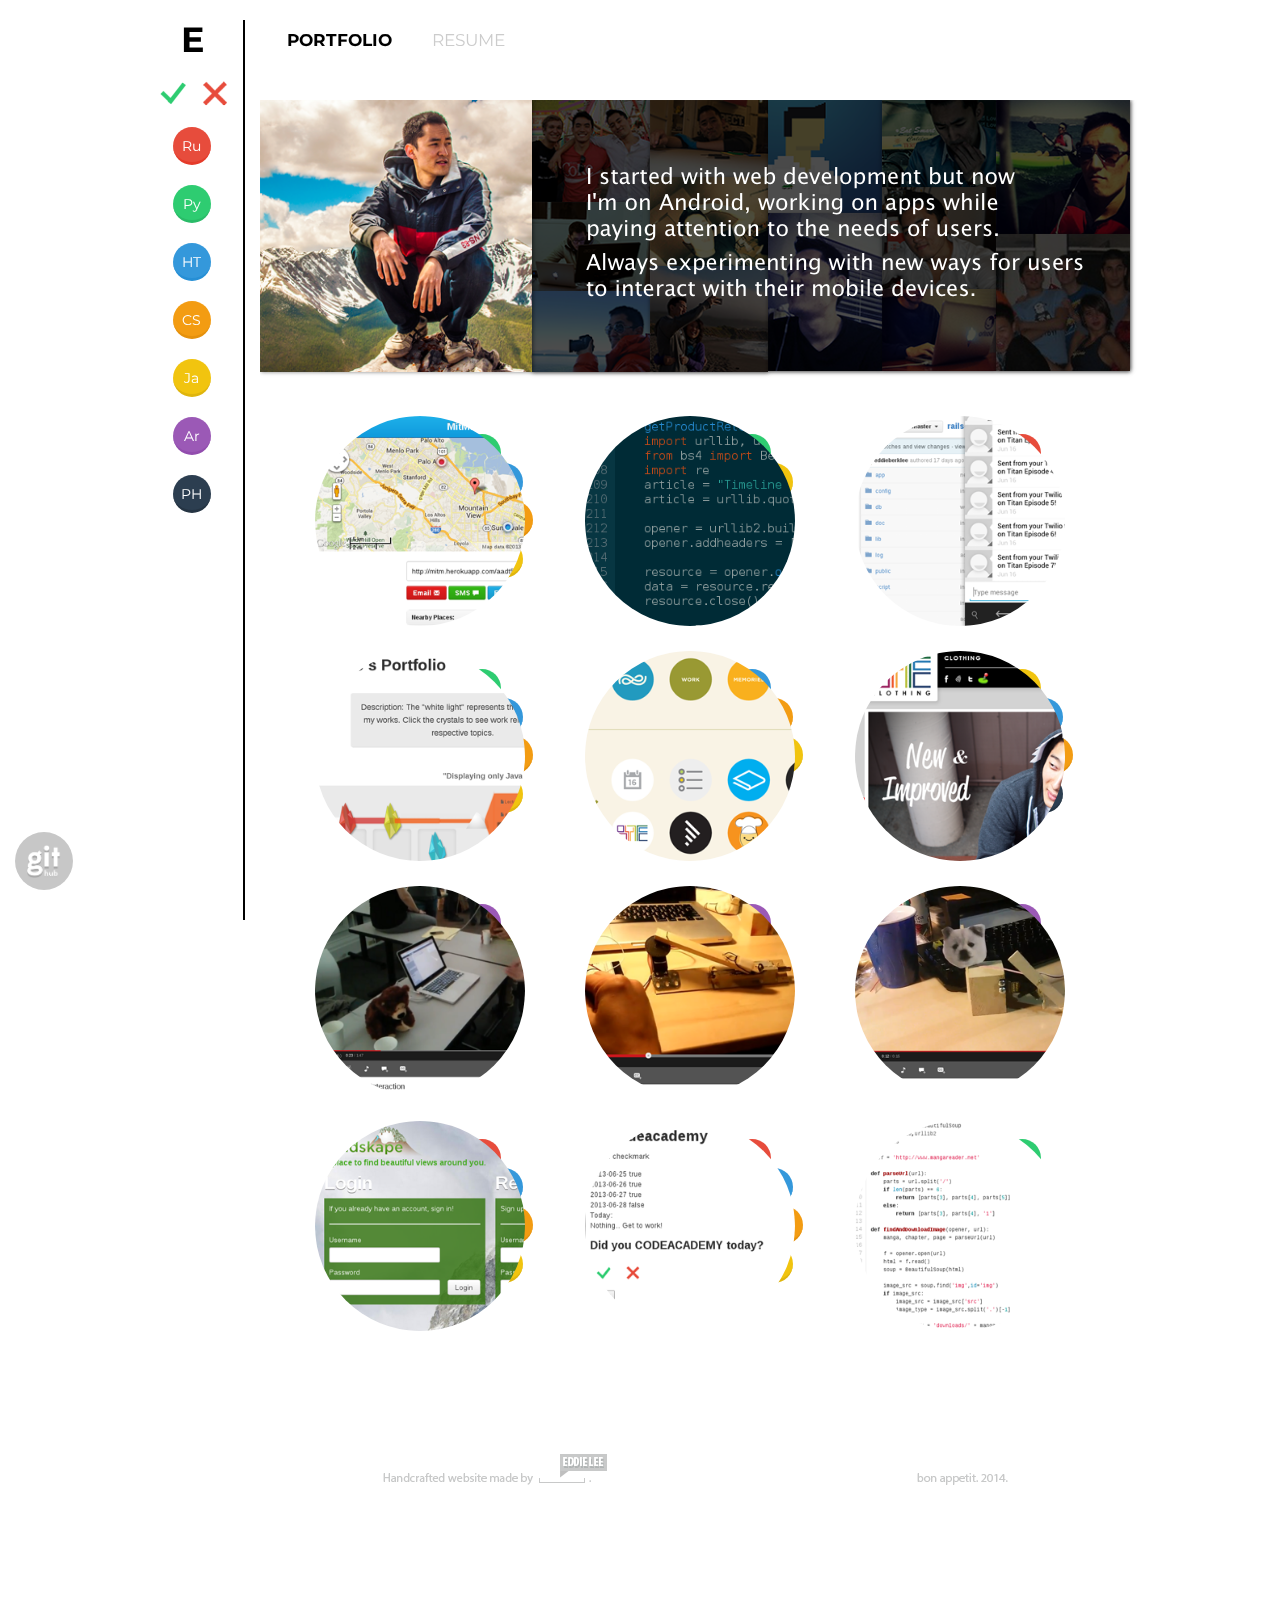
<file: index.html>
<!doctype html>

<html>
  <head>
    <title>CompSciEddy</title>
    <link href='http://fonts.googleapis.com/css?family=Montserrat:400,700' rel='stylesheet' type='text/css'>
    <link href='bootstrap/css/bootstrap.css' rel='stylesheet'>
    <link rel="stylesheet" href="h.css"/>
    <link rel="stylesheet" href="style.css"/>
    <link rel="stylesheet" href="montage.css"/>
    <link rel="icon" type="image/png" href="img/favicon.png"/>
    <script>
      (function(i,s,o,g,r,a,m){i['GoogleAnalyticsObject']=r;i[r]=i[r]||function(){
      (i[r].q=i[r].q||[]).push(arguments)},i[r].l=1*new Date();a=s.createElement(o),
      m=s.getElementsByTagName(o)[0];a.async=1;a.src=g;m.parentNode.insertBefore(a,m)
      })(window,document,'script','//www.google-analytics.com/analytics.js','ga');

      ga('create', 'UA-42456969-1', 'compscieddy.com');
      ga('send', 'pageview');

    </script>
  </head>
  <body>

    <div class="center-container">

        <div id="left-column">

          <a href="index.html" style="text-decoration:none;"><div id="logo-box">E</div></a>

          <div class="h20"></div>

          <img id="show-all" src="img/10000/checkmark_medium.png" style="margin-left:3px;" data-toggle="tooltip" data-placement="top" title="Show All" />
          <img id="hide-all" src="img/10000/cross_medium.png" style="margin-left:11px;" data-toggle="tooltip" data-placement="top" data-html="true" title="<span style='white-space:pre;'>Hide All</span>" />

          <div class="circle-skill-row">
            <div class="circle-skill red on">
              Ru
              <img class="checkmark" src="img/10000/checkmark_medium.png" data-html="true" data-toggle="tooltip" data-placement="right" title="<span style='white-space:pre;'>Click to Show</span>"/>
              <img class="cross" src="img/10000/cross_medium.png" data-html="true" data-toggle="tooltip" data-placement="right" title="<span style='white-space:pre;'>Click to Hide</span>"/>
            </div>
          </div>
          <div class="circle-skill-row">
            <div class="circle-skill green on">
              Py
              <img class="checkmark" src="img/10000/checkmark_medium.png" data-html="true" data-toggle="tooltip" data-placement="right" title="<span style='white-space:pre;'>Click to Show</span>"/>
              <img class="cross" src="img/10000/cross_medium.png" data-html="true" data-toggle="tooltip" data-placement="right" title="<span style='white-space:pre;'>Click to Hide</span>"/>
            </div>
          </div>
          <div class="circle-skill-row">
            <div class="circle-skill blue on">
              HT
              <img class="checkmark" src="img/10000/checkmark_medium.png" data-html="true" data-toggle="tooltip" data-placement="right" title="<span style='white-space:pre;'>Click to Show</span>"/>
              <img class="cross" src="img/10000/cross_medium.png" data-html="true" data-toggle="tooltip" data-placement="right" title="<span style='white-space:pre;'>Click to Hide</span>"/>
            </div>
          </div>
          <div class="circle-skill-row">
            <div class="circle-skill orange on">
              CS
              <img class="checkmark" src="img/10000/checkmark_medium.png" data-html="true" data-toggle="tooltip" data-placement="right" title="<span style='white-space:pre;'>Click to Show</span>"/>
              <img class="cross" src="img/10000/cross_medium.png" data-html="true" data-toggle="tooltip" data-placement="right" title="<span style='white-space:pre;'>Click to Hide</span>"/>
            </div>
          </div>
          <div class="circle-skill-row">
            <div class="circle-skill yellow on">
              Ja
              <img class="checkmark" src="img/10000/checkmark_medium.png" data-html="true" data-toggle="tooltip" data-placement="right" title="<span style='white-space:pre;'>Click to Show</span>"/>
              <img class="cross" src="img/10000/cross_medium.png" data-html="true" data-toggle="tooltip" data-placement="right" title="<span style='white-space:pre;'>Click to Hide</span>"/>
            </div>
          </div>
          <div class="circle-skill-row">
            <div class="circle-skill purple on">
              Ar
              <img class="checkmark" src="img/10000/checkmark_medium.png" data-html="true" data-toggle="tooltip" data-placement="right" title="<span style='white-space:pre;'>Click to Show</span>"/>
              <img class="cross" src="img/10000/cross_medium.png" data-html="true" data-toggle="tooltip" data-placement="right" title="<span style='white-space:pre;'>Click to Hide</span>"/>
            </div>
          </div>
          <div class="circle-skill-row">
            <div class="circle-skill midnight on">
              PH
              <img class="checkmark" src="img/10000/checkmark_medium.png" data-html="true" data-toggle="tooltip" data-placement="right" title="<span style='white-space:pre;'>Click to Show</span>"/>
              <img class="cross" src="img/10000/cross_medium.png" data-html="true" data-toggle="tooltip" data-placement="right" title="<span style='white-space:pre;'>Click to Hide</span>"/>
            </div>
          </div>

          <!--
          <p style="display:none;">Ru</p>
          <p style="display:none;">Ruby on Rails</p>
          <p style="display:none;">Py</p>
          <p style="display:none;">Python</p>
          <p style="display:none;">HT</p>
          <p style="display:none;">HTML</p>
          <p style="display:none;">CS</p>
          <p style="display:none;">CSS</p>
          <p style="display:none;">Ja</p>
          <p style="display:none;">Javascript</p>
          <p style="display:none;">Ar</p>
          <p style="display:none;">Arduino</p>
          <p style="display:none;">PH</p>
          <p style="display:none;">PHP</p>
          -->

          <a href="https://github.com/eddieberklee"><img id="github" src="img/github.png" style="border-radius:29px"/></a>

        </div><!-- /#left-column -->

        <div id="container">

          <div id="top-bar-bg">
          <div id="top-bar">

            <div class="menu-item menu-selected"><a href="index.html">Portfolio</a></div>

            <div class="menu-item"><a href="resume.html">Resume</a></div>

            <!-- <div class="menu-item">Camera</div> -->

            <div class="clear"></div>
          </div><!-- /#top-bar -->
          </div><!-- /#top-bar-bg -->


          <div style="height:40px;"></div>

          <div id='montage' style='margin-left:15px;'>
            <img class='main' src='img/montage/main_red.png'>
            <img class='im-a-programmer' src='img/montage/im_a_programmer.png'>
            <div class='column1'>
              <div class='img'>
                <div class='area'></div>
                <div class='blackout'></div>
                <img src='img/montage/1.png' style='z-index:3'>
              </div>
              <div class='img'>
                <div class='area'></div>
                <div class='blackout'></div>
                <img src='img/montage/2.png' style='z-index:2'>
              </div>
              <div class='img'>
                <div class='area'></div>
                <div class='blackout'></div>
                <img src='img/montage/3.png' style='z-index:1'>
              </div>
            </div>
            <div class='column2'>
              <div class='img'>
                <div class='area'></div>
                <div class='blackout'></div>
                <img src='img/montage/4.png' style='z-index:3'>
              </div>
              <div class='img'>
                <div class='area'></div>
                <div class='blackout'></div>
                <img src='img/montage/5.png' style='z-index:2'>
              </div>
              <div class='img'>
                <div class='area'></div>
                <div class='blackout'></div>
                <img src='img/montage/6.png' style='z-index:1'>
              </div>
            </div>
            <div class='column3'>
              <div class='img'>
                <div class='area'></div>
                <div class='blackout'></div>
                <img src='img/montage/7.png' style='z-index:2'>
              </div>
              <div class='img'>
                <div class='area'></div>
                <div class='blackout'></div>
                <img src='img/montage/8.png' style='z-index:1'>
              </div>
            </div>
            <div class='column4'>
              <div class='img'>
                <div class='area'></div>
                <div class='blackout'></div>
                <img src='img/montage/9.png' style='z-index:3'>
              </div>
              <div class='img'>
                <div class='area'></div>
                <div class='blackout'></div>
                <img src='img/montage/10.png' style='z-index:2'>
              </div>
              <div class='img'>
                <div class='area'></div>
                <div class='blackout'></div>
                <img src='img/montage/11.png' style='z-index:1'>
              </div>
            </div>
            <div class='column5'>
              <div class='img'>
                <div class='area'></div>
                <div class='blackout'></div>
                <img src='img/montage/12.png' style='z-index:2'>
              </div>
              <div class='img'>
                <div class='area'></div>
                <div class='blackout'></div>
                <img src='img/montage/13.png' style='z-index:1'>
              </div>
            </div>
          </div><!-- /#montage -->


          <!--
          <div class="h10"></div>
          -->
          <style>
            .screenshot-blackout {
              width: 1000%;
              height: 1000%;
              position: absolute;
              top: 0;
              left: 0;
              z-index: 3;
              display: none;
              background-color: rgba(0,0,0,0.85);
            }
            .screenshot-description {
              width:  800px;
              height: 800px;
              border-radius: 400px;
              position: absolute;
              top: 590px;
              left: 70px;
              background-color: white;
              padding-top: 40px;
              color: black;
              outline: 1px solid blue;
            }
            .screenshot-text {
              width: 70%;
              position: relative;
              font-size: 1.2em;
              line-height: 16px;
              margin-left: 15%;
              margin-top: 15%;
              outline: 1px solid red;
            }
            .screenshot-container {
              position: fixed;
              top:  30px;
              left: 30px;
            }
            .screenshot-1, .screenshot-2, .screenshot-3 {
              position: absolute;
              background-color: white;
              box-shadow: 1px 4px 90px rgba(0,0,0,0.8);
              overflow: hidden;
              text-align: center;
            }
            .screenshot-1 {
              width:  540px;
              height: 540px;
              border-radius: 270px;
              top: 0;
              left: 0;
            }
            .screenshot-2 {
              width:  400px;
              height: 400px;
              border-radius: 200px;
              top: 150px;
              left: 450px;
            }
            .screenshot-3 {
              width:  300px;
              height: 300px;
              border-radius: 150px;
              top: 350px;
              left: 770px;
            }
            .badge-yelp, .badge-google, .badge-gps {
              width: 160px;
              height: 160px;
              border-radius: 130px;
              float: left;
            }
            .badge-yelp {
              background-image: url("img/badges/yelp.png");
            }
            .badge-google {
              background-image: url("img/badges/google.png");
            }
            .badge-gps {
              background-image: url("img/badges/gps.png");
            }
          </style>


          <div class="screenshot-blackout">
            <div class="screenshot-container">
              <div class="screenshot-1">
                <!-- <img src="img/screenshots/meet-middle/screenshot-1.png" style="margin-top:40px;"> -->
              </div>
              <div class="screenshot-2">
                <!-- <img src="img/screenshots/meet-middle/screenshot-2.png" style="width:61%;margin-top:70px;"> -->
              </div>
              <div class="screenshot-3">
                <!-- <img src="img/screenshots/meet-middle/screenshot-3.png" style="margin-top:-130px;"> -->
              </div>
              <a class="screenshot-description" href="http://mitm.herokuapp.com">
                <p style="position:absolute;top:40px;left:250px;">
                  <u style="text-decoration:none;font-size:3em;letter-spacing:-3px;">Meet in the Middle</u>
                </p>
                <div style="outline:1px solid yellow;position:absolute;width:80%;top:130px;left:100px;font-size:1.4em;">
                  <div class="badge-yelp"></div>
                  <div class="badge-google"></div>
                  <div class="badge-gps"></div>
                  <div style="clear:both;"></div>
                </div>
              </a>
            </div>
          </div>

          <div class="portfolio-wrapper">
            <div class="skills">
              <p style="display:none;">Py</p>
              <p style="display:none;">Python</p>
              <div class="circle-skill green">Py</div>

              <p style="display:none;">HT</p>
              <p style="display:none;">HTML</p>
              <div class="circle-skill blue">HT</div>

              <p style="display:none;">CS</p>
              <p style="display:none;">CSS</p>
              <div class="circle-skill orange">CS</div>

              <p style="display:none;">Ja</p>
              <p style="display:none;">Javascript</p>
              <div class="circle-skill yellow">Ja</div>

              <div class="skills-1"></div><div class="skills-1-dest"></div>
              <div class="skills-2"></div><div class="skills-2-dest"></div>
              <div class="skills-3"></div><div class="skills-3-dest"></div>
              <div class="skills-4"></div><div class="skills-4-dest"></div>
              <div class="skills-5"></div><div class="skills-5-dest"></div>
              <div class="skills-6"></div><div class="skills-6-dest"></div>
              <div class="clear"></div>
            </div><!-- /.skills -->
            <a id="meet-middle" target="_blank" href="http://mitm.herokuapp.com">
              <div class="portfolio-item">
                <h2>meet-middle</h2>
                <div class="blackout"></div>
                <img class="portfolio-pic" src="img/screenshots/meet-middle.png"/>
              </div><!-- /.portfolio-item -->
            </a>
          </div><!-- /.portfolio-wrapper -->

          <div class="screenshot-blackout">
            <div class="screenshot-container">
              <div class="screenshot-1">
                <!-- <img src="img/screenshots/info-stocks/screenshot-1.png" style="max-width:180%;margin-top:40px;"> -->
              </div>
              <div class="screenshot-2">
                <!-- <img src="img/screenshots/info-stocks/screenshot-2.png" style="max-width:180%;margin-top:70px;"> -->
              </div>
              <div class="screenshot-3">
                <!-- <img src="img/screenshots/info-stocks/screenshot-3.png" style="width:120%;max-width:120%;margin-left:-60px;margin-top:-20px;"> -->
              </div>
            </div>
          </div>
          <div class="portfolio-wrapper">
            <div class="skills">
              <p style="display:none;">Py</p>
              <p style="display:none;">Python</p>
              <div class="circle-skill green">Py</div>

              <p style="display:none;">Ja</p>
              <p style="display:none;">Javascript</p>
              <div class="circle-skill yellow">Ja</div>

              <div class="skills-1"></div><div class="skills-1-dest"></div>
              <div class="skills-2"></div><div class="skills-2-dest"></div>
              <div class="skills-3"></div><div class="skills-3-dest"></div>
              <div class="skills-4"></div><div class="skills-4-dest"></div>
              <div class="skills-5"></div><div class="skills-5-dest"></div>
              <div class="skills-6"></div><div class="skills-6-dest"></div>
            </div><!-- /.skills -->
            <a id="info-stocks" target="_blank" href="https://github.com/eddieberklee/info-stocks">
              <div class="portfolio-item">
                <h2>info-stocks</h2>
                <div class="blackout"></div>
                <img class="portfolio-pic" src="img/screenshots/info-stocks.png"/>
              </div><!-- /.portfolio-item -->
            </a>
          </div><!-- /.portfolio-wrapper -->

          <div class="screenshot-blackout">
            <div class="screenshot-container">
              <div class="screenshot-1">
                <!-- <img src="img/screenshots/aot-notifier/screenshot-1.png" style="max-width:180%;margin-top:40px;"> -->
              </div>
              <div class="screenshot-2">
                <!-- <img src="img/screenshots/aot-notifier/screenshot-2.png" style="width:110%;margin-top:-10px;"> -->
              </div>
              <div class="screenshot-3">
                <!-- <img src="img/screenshots/aot-notifier/screenshot-3.png" style="margin-top:-142px;width:222%;max-width:1000%;margin-left:-147px;"> -->
              </div>
            </div>
          </div>
          <div class="portfolio-wrapper">
            <div class="skills">

              <p style="display:none;">Ru</p>
              <p style="display:none;">Ruby on Rails</p>
              <div class="circle-skill red">Ru</div>

              <div class="skills-1"></div><div class="skills-1-dest"></div>
              <div class="skills-2"></div><div class="skills-2-dest"></div>
              <div class="skills-3"></div><div class="skills-3-dest"></div>
              <div class="skills-4"></div><div class="skills-4-dest"></div>
              <div class="skills-5"></div><div class="skills-5-dest"></div>
              <div class="skills-6"></div><div class="skills-6-dest"></div>
            </div><!-- /.skills -->
            <a id="aot-notifier" target="_blank" href="https://github.com/eddieberklee/rails-attackontitan">
              <div class="portfolio-item">
                <h2>aot-notifier</h2>
                <div class="blackout"></div>
                <img class="portfolio-pic" src="img/screenshots/aot-notifier.png"/>
              </div><!-- /.portfolio-item -->
            </a>
          </div><!-- /.portfolio-wrapper -->




          <div class="screenshot-blackout">
            <div class="screenshot-container">
              <div class="screenshot-1">
                <!-- <img src="img/screenshots/prizm-portfo/screenshot-1.png" style="margin-top:40px;"> -->
              </div>
              <div class="screenshot-2">
                <!-- <img src="img/screenshots/prizm-portfo/screenshot-2.png" style="width:61%;margin-top:70px;"> -->
              </div>
              <div class="screenshot-3">
                <!-- <img src="img/screenshots/prizm-portfo/screenshot-3.png" style="margin-top:-130px;"> -->
              </div>
            </div>
          </div>
          <div class="portfolio-wrapper">
            <div class="skills">

              <p style="display:none;">Py</p>
              <p style="display:none;">Python</p>
              <div class="circle-skill green">Py</div>

              <p style="display:none;">HT</p>
              <p style="display:none;">HTML</p>
              <div class="circle-skill blue">HT</div>

              <p style="display:none;">CS</p>
              <p style="display:none;">CSS</p>
              <div class="circle-skill orange">CS</div>

              <p style="display:none;">Ja</p>
              <p style="display:none;">Javascript</p>
              <div class="circle-skill yellow">Ja</div>

              <div class="skills-1"></div><div class="skills-1-dest"></div>
              <div class="skills-2"></div><div class="skills-2-dest"></div>
              <div class="skills-3"></div><div class="skills-3-dest"></div>
              <div class="skills-4"></div><div class="skills-4-dest"></div>
              <div class="skills-5"></div><div class="skills-5-dest"></div>
              <div class="skills-6"></div><div class="skills-6-dest"></div>
            </div><!-- /.skills -->
            <a id="prizm-portfo" target="_blank" href="http://prizmportfolio.appspot.com">
              <div class="portfolio-item">
                <h2>prizm-portfo</h2>
                <div class="blackout"></div>
                <img class="portfolio-pic" src="img/screenshots/prizm-portfo.png"/>
              </div><!-- /.portfolio-item -->
            </a>
          </div><!-- /.portfolio-wrapper -->
          
          <div class="screenshot-blackout">
            <div class="screenshot-container">
              <div class="screenshot-1">
                <!-- <img src="img/screenshots/wooklee/screenshot-1.png" style="margin-top:40px;"> -->
              </div>
              <div class="screenshot-2">
                <!-- <img src="img/screenshots/wooklee/screenshot-2.png" style="width:61%;margin-top:70px;"> -->
              </div>
              <div class="screenshot-3">
                <!-- <img src="img/screenshots/wooklee/screenshot-3.png" style="margin-top:-130px;"> -->
              </div>
            </div>
          </div>
          <div class="portfolio-wrapper">
            <div class="skills">

              <p style="display:none;">HT</p>
              <p style="display:none;">HTML</p>
              <div class="circle-skill blue">HT</div>

              <p style="display:none;">CS</p>
              <p style="display:none;">CSS</p>
              <div class="circle-skill orange">CS</div>

              <p style="display:none;">Ja</p>
              <p style="display:none;">Javascript</p>
              <div class="circle-skill yellow">Ja</div>

              <div class="skills-1"></div><div class="skills-1-dest"></div>
              <div class="skills-2"></div><div class="skills-2-dest"></div>
              <div class="skills-3"></div><div class="skills-3-dest"></div>
              <div class="skills-4"></div><div class="skills-4-dest"></div>
              <div class="skills-5"></div><div class="skills-5-dest"></div>
              <div class="skills-6"></div><div class="skills-6-dest"></div>
            </div><!-- /.skills -->
            <a id="wooklee" target="_blank" href="http://www.wooklee.com">
              <div class="portfolio-item">
                <h2>wooklee</h2>
                <div class="blackout"></div>
                <img class="portfolio-pic" src="img/screenshots/wooklee.png"/>
              </div><!-- /.portfolio-item -->
            </a>
          </div><!-- /.portfolio-wrapper -->

          <div class="screenshot-blackout">
            <div class="screenshot-container">
              <div class="screenshot-1">
                <!-- <img src="img/screenshots/byteclothing/screenshot-1.png" style="margin-top:40px;"> -->
              </div>
              <div class="screenshot-2">
                <!-- <img src="img/screenshots/byteclothing/screenshot-2.png" style="width:61%;margin-top:70px;"> -->
              </div>
              <div class="screenshot-3">
                <!-- <img src="img/screenshots/byteclothing/screenshot-3.png" style="margin-top:-130px;"> -->
              </div>
            </div>
          </div>
          <div class="portfolio-wrapper">
            <div class="skills">

              <p style="display:none;">Ja</p>
              <p style="display:none;">Javascript</p>
              <div class="circle-skill yellow">Ja</div>

              <p style="display:none;">HT</p>
              <p style="display:none;">HTML</p>
              <div class="circle-skill blue">HT</div>

              <p style="display:none;">CS</p>
              <p style="display:none;">CSS</p>
              <div class="circle-skill orange">CS</div>

              <p style="display:none;">PH</p>
              <p style="display:none;">PHP</p>
              <div class="circle-skill midnight">PH</div>

              <div class="skills-1"></div><div class="skills-1-dest"></div>
              <div class="skills-2"></div><div class="skills-2-dest"></div>
              <div class="skills-3"></div><div class="skills-3-dest"></div>
              <div class="skills-4"></div><div class="skills-4-dest"></div>
              <div class="skills-5"></div><div class="skills-5-dest"></div>
              <div class="skills-6"></div><div class="skills-6-dest"></div>
            </div><!-- /.skills -->
            <a id="byteclothing" target="_blank" href="http://www.byteclothing.com">
              <div class="portfolio-item">
                <h2>byteclothing</h2>
                <div class="blackout"></div>
                <img class="portfolio-pic" src="img/screenshots/byteclothing.png"/>
              </div><!-- /.portfolio-item -->
            </a>
          </div><!-- /.portfolio-wrapper -->




          <div class="screenshot-blackout">
            <div class="screenshot-container">
              <div class="screenshot-1">
                <!-- <img src="img/screenshots/tele-bears/screenshot-1.png" style="margin-top:40px;"> -->
              </div>
              <div class="screenshot-2">
                <!-- <img src="img/screenshots/tele-bears/screenshot-2.png" style="width:61%;margin-top:70px;"> -->
              </div>
              <div class="screenshot-3">
                <!-- <img src="img/screenshots/tele-bears/screenshot-3.png" style="margin-top:-130px;"> -->
              </div>
            </div>
          </div>
          <div class="portfolio-wrapper">
            <div class="skills">

              <p style="display:none;">Ar</p>
              <p style="display:none;">Arduino</p>
              <div class="circle-skill purple">Ar</div>

              <div class="skills-1"></div><div class="skills-1-dest"></div>
              <div class="skills-2"></div><div class="skills-2-dest"></div>
              <div class="skills-3"></div><div class="skills-3-dest"></div>
              <div class="skills-4"></div><div class="skills-4-dest"></div>
              <div class="skills-5"></div><div class="skills-5-dest"></div>
              <div class="skills-6"></div><div class="skills-6-dest"></div>
            </div><!-- /.skills -->
            <a id="tele-bears" target="_blank" href="http://www.youtube.com/watch?v=ugli6o-rpHE">
              <div class="portfolio-item">
                <h2>"tele-bears"</h2>
                <div class="blackout"></div>
                <img class="portfolio-pic" src="img/screenshots/tele-bears.png"/>
              </div><!-- /.portfolio-item -->
            </a>
          </div><!-- /.portfolio-wrapper -->
          
          <div class="screenshot-blackout">
            <div class="screenshot-container">
              <div class="screenshot-1">
                <!-- <img src="img/screenshots/auto-doorlock/screenshot-1.png" style="margin-top:40px;"> -->
              </div>
              <div class="screenshot-2">
                <!-- <img src="img/screenshots/auto-doorlock/screenshot-2.png" style="width:61%;margin-top:70px;"> -->
              </div>
              <div class="screenshot-3">
                <!-- <img src="img/screenshots/auto-doorlock/screenshot-3.png" style="margin-top:-130px;"> -->
              </div>
            </div>
          </div>
          <div class="portfolio-wrapper">
            <div class="skills">

              <p style="display:none;">Ar</p>
              <p style="display:none;">Arduino</p>
              <div class="circle-skill purple">Ar</div>

              <div class="skills-1"></div><div class="skills-1-dest"></div>
              <div class="skills-2"></div><div class="skills-2-dest"></div>
              <div class="skills-3"></div><div class="skills-3-dest"></div>
              <div class="skills-4"></div><div class="skills-4-dest"></div>
              <div class="skills-5"></div><div class="skills-5-dest"></div>
              <div class="skills-6"></div><div class="skills-6-dest"></div>
            </div><!-- /.skills -->
            <a id="auto-doorlock" target="_blank" href="http://www.youtube.com/watch?v=6Tk0b4_tHYM">
              <div class="portfolio-item">
                <h2>auto-doorlock</h2>
                <div class="blackout"></div>
                <img class="portfolio-pic" src="img/screenshots/auto-doorlock.png"/>
              </div><!-- /.portfolio-item -->
            </a>
          </div><!-- /.portfolio-wrapper -->

          <div class="screenshot-blackout">
            <div class="screenshot-container">
              <div class="screenshot-1">
                <!-- <img src="img/screenshots/crawling-dog/screenshot-1.png" style="margin-top:40px;"> -->
              </div>
              <div class="screenshot-2">
                <!-- <img src="img/screenshots/crawling-dog/screenshot-2.png" style="width:61%;margin-top:70px;"> -->
              </div>
              <div class="screenshot-3">
                <!-- <img src="img/screenshots/crawling-dog/screenshot-3.png" style="margin-top:-130px;"> -->
              </div>
            </div>
          </div>
          <div class="portfolio-wrapper">
            <div class="skills">

              <p style="display:none;">Ar</p>
              <p style="display:none;">Arduino</p>
              <div class="circle-skill purple">Ar</div>

              <div class="skills-1"></div><div class="skills-1-dest"></div>
              <div class="skills-2"></div><div class="skills-2-dest"></div>
              <div class="skills-3"></div><div class="skills-3-dest"></div>
              <div class="skills-4"></div><div class="skills-4-dest"></div>
              <div class="skills-5"></div><div class="skills-5-dest"></div>
              <div class="skills-6"></div><div class="skills-6-dest"></div>
            </div><!-- /.skills -->
            <a id="crawling-dog" target="_blank" href="http://www.youtube.com/watch?v=MrvD4HbyGdY">
              <div class="portfolio-item">
                <h2>crawling-dog</h2>
                <div class="blackout"></div>
                <img class="portfolio-pic" src="img/screenshots/crawling-dog.png"/>
              </div><!-- /.portfolio-item -->
            </a>
          </div><!-- /.portfolio-wrapper -->




          <div class="screenshot-blackout">
            <div class="screenshot-container">
              <div class="screenshot-1">
                <!-- <img src="img/screenshots/landskape/screenshot-1.png" style="margin-top:40px;"> -->
              </div>
              <div class="screenshot-2">
                <!-- <img src="img/screenshots/landskape/screenshot-2.png" style="width:61%;margin-top:70px;"> -->
              </div>
              <div class="screenshot-3">
                <!-- <img src="img/screenshots/landskape/screenshot-3.png" style="margin-top:-130px;"> -->
              </div>
            </div>
          </div>
          <div class="portfolio-wrapper">
            <div class="skills">

              <p style="display:none;">Ru</p>
              <p style="display:none;">Ruby on Rails</p>
              <div class="circle-skill red">Ru</div>

              <p style="display:none;">HT</p>
              <p style="display:none;">HTML</p>
              <div class="circle-skill blue">HT</div>

              <p style="display:none;">CS</p>
              <p style="display:none;">CSS</p>
              <div class="circle-skill orange">CS</div>

              <p style="display:none;">Ja</p>
              <p style="display:none;">Javascript</p>
              <div class="circle-skill yellow">Ja</div>

              <div class="skills-1"></div><div class="skills-1-dest"></div>
              <div class="skills-2"></div><div class="skills-2-dest"></div>
              <div class="skills-3"></div><div class="skills-3-dest"></div>
              <div class="skills-4"></div><div class="skills-4-dest"></div>
              <div class="skills-5"></div><div class="skills-5-dest"></div>
              <div class="skills-6"></div><div class="skills-6-dest"></div>
            </div><!-- /.skills -->
            <a id="landskape" target="_blank" href="http://landskape.herokuapp.com">
              <div class="portfolio-item">
                <h2>Landskape</h2>
                <div class="blackout"></div>
                <img class="portfolio-pic" src="img/screenshots/landskape.png"/>
              </div><!-- /.portfolio-item -->
            </a>
          </div><!-- /.portfolio-wrapper -->
          
          <div class="screenshot-blackout">
            <div class="screenshot-container">
              <div class="screenshot-1">
                <!-- <img src="img/screenshots/meet-middle/screenshot-1.png" style="margin-top:40px;"> -->
              </div>
              <div class="screenshot-2">
                <!-- <img src="img/screenshots/meet-middle/screenshot-2.png" style="width:61%;margin-top:70px;"> -->
              </div>
              <div class="screenshot-3">
                <!-- <img src="img/screenshots/meet-middle/screenshot-3.png" style="margin-top:-130px;"> -->
              </div>
            </div>
          </div>
          <div class="portfolio-wrapper">
            <div class="skills">

              <p style="display:none;">Ruby on Rails</p>
              <div class="circle-skill red">Ru</div>

              <p style="display:none;">HT</p>
              <p style="display:none;">HTML</p>
              <div class="circle-skill blue">HT</div>

              <p style="display:none;">CS</p>
              <p style="display:none;">CSS</p>
              <div class="circle-skill orange">CS</div>

              <p style="display:none;">Ja</p>
              <p style="display:none;">Javascript</p>
              <div class="circle-skill yellow">Ja</div>

              <div class="skills-1"></div><div class="skills-1-dest"></div>
              <div class="skills-2"></div><div class="skills-2-dest"></div>
              <div class="skills-3"></div><div class="skills-3-dest"></div>
              <div class="skills-4"></div><div class="skills-4-dest"></div>
              <div class="skills-5"></div><div class="skills-5-dest"></div>
              <div class="skills-6"></div><div class="skills-6-dest"></div>
            </div><!-- /.skills -->
            <a id="10k-to-master" target="_blank" href="http://www.10ktomastery.com">
              <div class="portfolio-item">
                <h2>10k to Mastery</h2>
                <div class="blackout"></div>
                <img class="portfolio-pic" src="img/screenshots/10k-to-mastery.png"/>
              </div><!-- /.portfolio-item -->
            </a>
          </div><!-- /.portfolio-wrapper -->

          <div class="screenshot-blackout">
            <div class="screenshot-container">
              <div class="screenshot-1">
                <!-- <img src="img/screenshots/manga-dl/screenshot-1.png" style="margin-top:40px;"> -->
              </div>
              <div class="screenshot-2">
                <!-- <img src="img/screenshots/manga-dl/screenshot-2.png" style="width:61%;margin-top:70px;"> -->
              </div>
              <div class="screenshot-3">
                <!-- <img src="img/screenshots/manga-dl/screenshot-3.png" style="margin-top:-130px;"> -->
              </div>
            </div>
          </div>
          <div class="portfolio-wrapper">
            <div class="skills">

              <p style="display:none;">Py</p>
              <p style="display:none;">Python</p>
              <div class="circle-skill green">Py</div>

              <div class="skills-1"></div><div class="skills-1-dest"></div>
              <div class="skills-2"></div><div class="skills-2-dest"></div>
              <div class="skills-3"></div><div class="skills-3-dest"></div>
              <div class="skills-4"></div><div class="skills-4-dest"></div>
              <div class="skills-5"></div><div class="skills-5-dest"></div>
              <div class="skills-6"></div><div class="skills-6-dest"></div>
            </div><!-- /.skills -->
            <a id="manga-dl" target="_blank" href="https://github.com/eddieberklee/manga-reader-downloader">
              <div class="portfolio-item">
                <h2>manga-dl</h2>
                <div class="blackout"></div>
                <img class="portfolio-pic" src="img/screenshots/manga-dl.png"/>
              </div><!-- /.portfolio-item -->
            </a>
          </div><!-- /.portfolio-wrapper -->

          <div class="clear"></div>

          <div class="h90"></div>

          <div class="h40"></div>
          <footer>
            <img src="img/eddie-lee-footer.png" style="width:631px;margin:0 auto;">
          </footer>

          <div class="h120"></div>

        </div>
    </div><!-- /.center-container -->



    <script src="jquery-1.8.2.min.js"></script>
    <script src="script.js"></script>
    <script src="montage.js"></script>
    <script src="bootstrap/js/bootstrap.min.js"></script>
    <script src="tooltip.js"></script>
  </body>
</html>
</file>
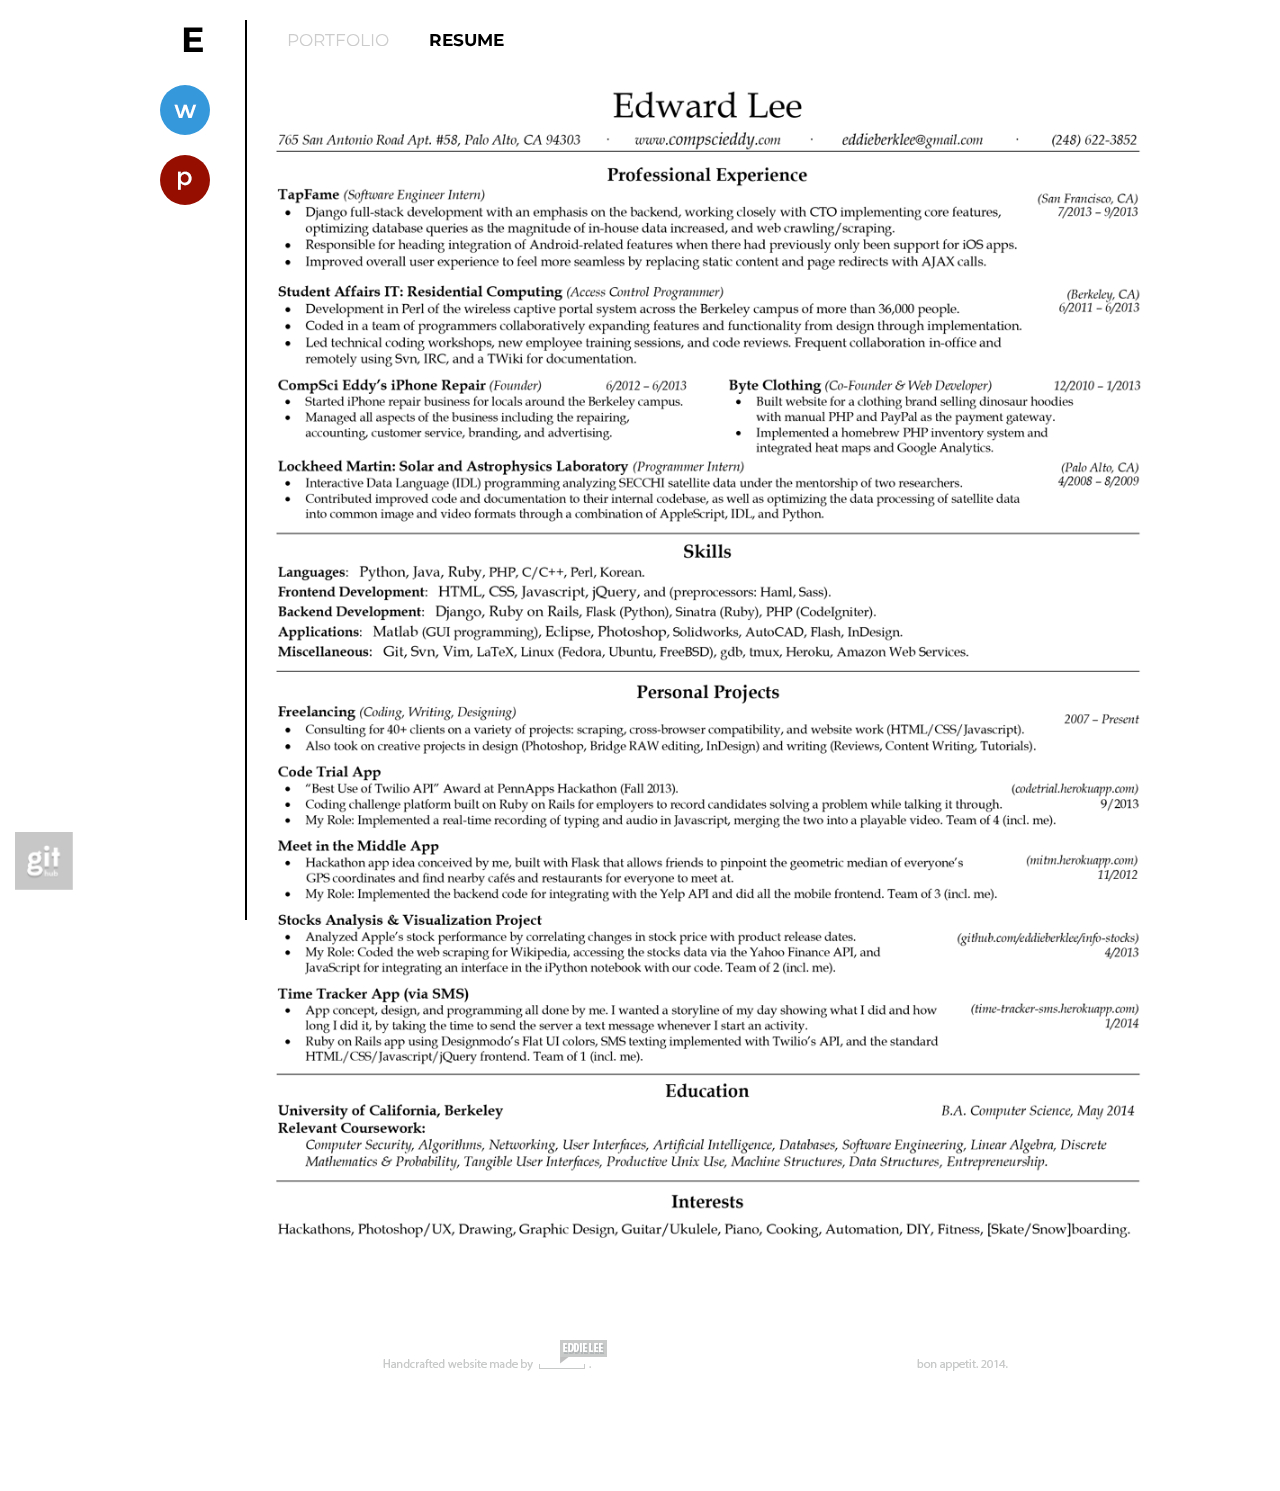
<file: resume.html>
<!doctype html>

<html>
  <head>
    <link href='http://fonts.googleapis.com/css?family=Montserrat:400,700' rel='stylesheet' type='text/css'>
    <link href='bootstrap/css/bootstrap.min.css' rel='stylesheet'>
    <link rel="stylesheet" href="h.css"/>
    <link rel="stylesheet" href="montage.css"/>
    <link rel="stylesheet" href="style.css"/>
    <link rel="icon" type="image/png" href="img/favicon.png"/>
    <script>
      (function(i,s,o,g,r,a,m){i['GoogleAnalyticsObject']=r;i[r]=i[r]||function(){
      (i[r].q=i[r].q||[]).push(arguments)},i[r].l=1*new Date();a=s.createElement(o),
      m=s.getElementsByTagName(o)[0];a.async=1;a.src=g;m.parentNode.insertBefore(a,m)
      })(window,document,'script','//www.google-analytics.com/analytics.js','ga');

      ga('create', 'UA-42456969-1', 'compscieddy.com');
      ga('send', 'pageview');

    </script>
  </head>
  <body>

      <div class="center-container">

        <div id="left-column">

          <a href="index.html" style="text-decoration:none;"><div id="logo-box">E</div></a>

          <div class="h25"></div>

          <a class="download-icon" href="img/resume/resume.docx"><img src="img/resume/word.png"/></a>
          <br/>
          <a class="download-icon" href="img/resume/resume.pdf"><img src="img/resume/pdf.png"/></a>

          <a href="https://github.com/eddieberklee"><img id="github" src="img/github.png"/></a>

        </div><!-- /#left-column -->

        <div id="container" style="text-align:right;">
          <div id="top-bar-bg">
          <div id="top-bar">

            <div class="menu-item"><a href="index.html">Portfolio</a></div>
            <div class="menu-item menu-selected"><a href="resume.html">Resume</a></div>
            <!-- <div class="menu-item">Camera</div> -->

            <div class="clear"></div>
          </div><!-- /#top-bar -->
          </div><!-- /#top-bar-bg -->


          <div class="h20"></div>

          <img src="img/resume/resume.png" style="width:934px;display:block;margin:0 auto;padding-left:15px;"/>

          <div class="h90"></div>

          <footer>
            <img src="img/eddie-lee-footer.png" style="width:631px;margin:0 auto;">
          </footer>

          <div class="h120"></div>

        </div>

    </div>



    <script src="jquery-1.8.2.min.js"></script>
    <script src="montage.js"></script>
  </body>
</html>
</file>
<file: h.css>
.h1 { height: 1px; }
.h2 { height: 2px; }
.h3 { height: 3px; }
.h4 { height: 4px; }
.h5 { height: 5px; }
.h6 { height: 6px; }
.h7 { height: 7px; }
.h8 { height: 8px; }
.h9 { height: 9px; }
.h10 { height: 10px; }
.h11 { height: 11px; }
.h12 { height: 12px; }
.h13 { height: 13px; }
.h14 { height: 14px; }
.h15 { height: 15px; }
.h16 { height: 16px; }
.h17 { height: 17px; }
.h18 { height: 18px; }
.h19 { height: 19px; }
.h20 { height: 20px; }
.h21 { height: 21px; }
.h22 { height: 22px; }
.h23 { height: 23px; }
.h24 { height: 24px; }
.h25 { height: 25px; }
.h26 { height: 26px; }
.h27 { height: 27px; }
.h28 { height: 28px; }
.h29 { height: 29px; }
.h30 { height: 30px; }
.h31 { height: 31px; }
.h32 { height: 32px; }
.h33 { height: 33px; }
.h34 { height: 34px; }
.h35 { height: 35px; }
.h36 { height: 36px; }
.h37 { height: 37px; }
.h38 { height: 38px; }
.h39 { height: 39px; }
.h40 { height: 40px; }
.h41 { height: 41px; }
.h42 { height: 42px; }
.h43 { height: 43px; }
.h44 { height: 44px; }
.h45 { height: 45px; }
.h46 { height: 46px; }
.h47 { height: 47px; }
.h48 { height: 48px; }
.h49 { height: 49px; }
.h50 { height: 50px; }
.h51 { height: 51px; }
.h52 { height: 52px; }
.h53 { height: 53px; }
.h54 { height: 54px; }
.h55 { height: 55px; }
.h56 { height: 56px; }
.h57 { height: 57px; }
.h58 { height: 58px; }
.h59 { height: 59px; }
.h60 { height: 60px; }
.h61 { height: 61px; }
.h62 { height: 62px; }
.h63 { height: 63px; }
.h64 { height: 64px; }
.h65 { height: 65px; }
.h66 { height: 66px; }
.h67 { height: 67px; }
.h68 { height: 68px; }
.h69 { height: 69px; }
.h70 { height: 70px; }
.h71 { height: 71px; }
.h72 { height: 72px; }
.h73 { height: 73px; }
.h74 { height: 74px; }
.h75 { height: 75px; }
.h76 { height: 76px; }
.h77 { height: 77px; }
.h78 { height: 78px; }
.h79 { height: 79px; }
.h80 { height: 80px; }
.h81 { height: 81px; }
.h82 { height: 82px; }
.h83 { height: 83px; }
.h84 { height: 84px; }
.h85 { height: 85px; }
.h86 { height: 86px; }
.h87 { height: 87px; }
.h88 { height: 88px; }
.h89 { height: 89px; }
.h90 { height: 90px; }
.h91 { height: 91px; }
.h92 { height: 92px; }
.h93 { height: 93px; }
.h94 { height: 94px; }
.h95 { height: 95px; }
.h96 { height: 96px; }
.h97 { height: 97px; }
.h98 { height: 98px; }
.h99 { height: 99px; }
.h100 { height: 100px; }
.h101 { height: 101px; }
.h102 { height: 102px; }
.h103 { height: 103px; }
.h104 { height: 104px; }
.h105 { height: 105px; }
.h106 { height: 106px; }
.h107 { height: 107px; }
.h108 { height: 108px; }
.h109 { height: 109px; }
.h110 { height: 110px; }
.h120 { height: 120px; }
.h130 { height: 130px; }
.h140 { height: 140px; }
.h150 { height: 150px; }
.h160 { height: 160px; }
.h170 { height: 170px; }
.h180 { height: 180px; }
.h190 { height: 190px; }
.h200 { height: 200px; }
</file>
<file: style.css>
/* sass by Eddie */
/* css3 sass by eddie */
/* css3-border-radius */
/* css3-box-shadow */
/* css3-text-shadow */
/* css3-transition */
/* css3-rotation */
/* text-selection */
.download-icon {
  border-radius: 25px;
  width: 50px;
  overflow: hidden;
  display: block;
  margin-left: 20px; }

.center-container {
  width: 1000px;
  margin: 0 auto;
  margin-top: 20px; }

.clear {
  clear: both; }

body {
  padding: 0;
  margin: 0; }

#logo-box {
  font-family: "Montserrat", sans-serif;
  width: 105px;
  height: 40px;
  line-height: 40px;
  text-align: center;
  font-size: 2.5em;
  font-weight: 700;
  color: black; }
  #logo-box:hover {
    text-decoration: none; }

footer {
  font-family: "Montserrat", sans-serif;
  text-align: center; }

#left-column {
  font-family: "Montserrat", sans-serif;
  position: fixed;
  width: 105px;
  height: 100%;
  z-index: 8;
  text-align: center;
  border-right: 2px solid black; }
  #left-column .circle-skill {
    position: relative; }
    #left-column .circle-skill .checkmark, #left-column .circle-skill .cross {
      display: none;
      cursor: pointer; }

.on {
  opacity: 1; }

.off {
  /* must somewhat match the opacity change in script.js:hideAllContaining */
  opacity: 0.2; }

#github {
  width: 58px;
  position: fixed;
  left: 15px;
  bottom: 10px; }

#container {
  width: 900px;
  margin-left: 105px; }

#top-bar-bg {
  height: 40px;
  /* background-color: black */
  border-left: 2px solid white; }

#top-bar a {
  color: white;
  text-decoration: none; }
  #top-bar a:hover {
    position: relative;
    top: -1px; }

#top-bar {
  position: fixed;
  top: 0;
  background-color: rgba(255, 255, 255, 0.9);
  z-index: 99;
  width: 980px;
  margin: 0 auto;
  height: 80px;
  line-height: 80px;
  color: white;
  font-family: "Montserrat", sans-serif;
  font-size: 1.2em;
  text-transform: uppercase; }
  #top-bar div a {
    color: #cccccc; }
  #top-bar .menu-item {
    height: 30px;
    float: left;
    margin-left: 40px; }
  #top-bar .menu-selected a {
    color: black;
    font-weight: bold; }

.portfolio-wrapper {
  width: 200px;
  height: 200px;
  line-height: 200px;
  position: relative;
  float: left;
  margin-top: 35px;
  margin-left: 70px;
  overflow: visible; }
  .portfolio-wrapper a {
    text-decoration: none; }

.portfolio-item {
  width: 210px;
  height: 210px;
  border-radius: 105px;
  position: relative;
  overflow: hidden; }
  .portfolio-item:hover h2 {
    top: 80px; }
  .portfolio-item h2 {
    font-family: "Montserrat", sans-serif;
    font-size: 1.7em;
    text-align: center;
    text-transform: uppercase;
    position: relative;
    z-index: 2;
    color: white;
    margin: 0;
    -o-transition: all 0.3s;
    -ms-transition: all 0.3s;
    -moz-transition: all 0.3s;
    -webkit-transition: all 0.3s;
    transition: all 0.3s;
    opacity: 0;
    top: 85px; }
  .portfolio-item .blackout {
    width: 100%;
    height: 100%;
    background-color: rgba(0, 0, 0, 0.6);
    position: absolute;
    top: 0;
    left: 0;
    -o-transition: all 0.3s;
    -ms-transition: all 0.3s;
    -moz-transition: all 0.3s;
    -webkit-transition: all 0.3s;
    transition: all 0.3s;
    opacity: 0;
    /* hack for chrome not doing its job with overflow:hidden; */
    border-radius: 105px; }

.portfolio-pic {
  width: 100%;
  height: 100%;
  position: absolute;
  top: 0;
  left: 0;
  z-index: -1;
  /* hack for chrome not doing its job with overflow:hidden; */
  border-radius: 100px; }

.container-row {
  width: 980px;
  margin: 0 auto;
  height: 215px;
  margin-bottom: 40px; }

#show-all, #hide-all {
  cursor: pointer; }

.circle-skill {
  font-family: "Montserrat", sans-serif;
  width: 38px;
  height: 38px;
  line-height: 38px;
  text-align: center;
  border-radius: 19px;
  color: white;
  font-size: 0.98em;
  margin: 0 auto;
  margin-top: 20px;
  white-space: nowrap;
  -webkit-touch-callout: none;
  -webkit-user-select: none;
  -khtml-user-select: none;
  -moz-user-select: none;
  -ms-user-select: none;
  user-select: none;
  cursor: pointer;
  -o-transition: width 0.3s;
  -ms-transition: width 0.3s;
  -moz-transition: width 0.3s;
  -webkit-transition: width 0.3s;
  transition: width 0.3s; }
  .circle-skill:hover {
    position: relative;
    top: -1px; }

/* SKILLS SECTION */
.skills .circle-skill {
  margin: 0;
  position: absolute;
  z-index: -1; }

.skills [class^="skills-"] {
  width: 38px;
  height: 38px;
  position: absolute; }

.skills-1, .skills .circle-skill:nth-of-type(1) {
  top: 18px;
  left: 148px; }

.skills-1-dest {
  top: -25px;
  left: 157px; }

.skills-2, .skills .circle-skill:nth-of-type(2) {
  top: 47px;
  left: 170px; }

.skills-2-dest {
  top: 6px;
  left: 194px; }

.skills-3, .skills .circle-skill:nth-of-type(3) {
  top: 85px;
  left: 180px; }

.skills-3-dest {
  top: 50px;
  left: 218px; }

.skills-4, .skills .circle-skill:nth-of-type(4) {
  top: 124px;
  left: 170px; }

.skills-4-dest {
  top: 102px;
  left: 220px; }

.skills-5, .skills .circle-skill:nth-of-type(5) {
  top: 150px;
  left: 210px; }

.skills-5-dest {
  top: 160px;
  left: 258px; }

.skills-6, .skills .circle-skill:nth-of-type(6) {
  top: 180px;
  left: 190px; }

.skills-6-dest {
  top: 206px;
  left: 233px; }

.red {
  background-color: #e74c3c;
  border-bottom: 3px solid #e53b2a; }

.yellow {
  background-color: #f1c40f;
  border-bottom: 3px solid #dfb50d; }

.orange {
  background-color: #f39c12;
  border-bottom: 3px solid #e5910c; }

.green {
  background-color: #2ecc71;
  border-bottom: 3px solid #2abb68; }

.blue {
  background-color: #3498db;
  border-bottom: 3px solid #268fd5; }

.purple {
  background-color: #9b59b6;
  border-bottom: 3px solid #924dae; }

.midnight {
  background-color: #2c3e50;
  border-bottom: 3px solid #253443; }

.grey {
  background-color: #b4b9bd;
  border-bottom: 3px solid #a9afb3; }
</file>
<file: montage.css>
.blackout {
  width: 100%;
  height: 100%;
  opacity: 0.7;
  background-color: black;
  position: absolute;
  -o-transition: all 0.2s;
  -ms-transition: all 0.2s;
  -moz-transition: all 0.2s;
  -webkit-transition: all 0.2s;
  transition: all 0.2s; }

div#montage {
  width: 900px;
  height: 281px;
  margin: 0 auto;
  position: relative;
  
  overflow: hidden; }
  div#montage .main {
    position: relative;
    width: 272px;
    z-index: 7; }
  div#montage .blackout {
    z-index: 8; }
  div#montage .area {
    width: 100%;
    height: 100%;
    position: absolute;
    z-index: 10;
    cursor: pointer; }
  div#montage .im-a-programmer {
    position: absolute;
    top: 60px;
    left: 320px;
    z-index: 9; }
  div#montage .main, div#montage .column1, div#montage .column2, div#montage .column3, div#montage .column4, div#montage .column5 {
    float: left;
    -o-box-shadow: 1px 0px 4px rgba(0, 0, 0, 0.5);
    -ms-box-shadow: 1px 0px 4px rgba(0, 0, 0, 0.5);
    -moz-box-shadow: 1px 0px 4px rgba(0, 0, 0, 0.5);
    -webkit-box-shadow: 1px 0px 4px rgba(0, 0, 0, 0.5);
    box-shadow: 1px 0px 4px rgba(0, 0, 0, 0.5); }
  div#montage .column1 {
    width: 118px;
    z-index: 5; }
  div#montage .column2 {
    width: 118px;
    z-index: 4; }
  div#montage .column3 {
    width: 114px;
    z-index: 3; }
  div#montage .column4 {
    width: 114px;
    z-index: 2; }
  div#montage .column5 {
    width: 134px;
    z-index: 1; }
  div#montage .column1 .img, div#montage .column2 .img, div#montage .column3 .img, div#montage .column4 .img, div#montage .column5 .img {
    position: relative;
    -o-box-shadow: 0px 1px 4px rgba(0, 0, 0, 0.5);
    -ms-box-shadow: 0px 1px 4px rgba(0, 0, 0, 0.5);
    -moz-box-shadow: 0px 1px 4px rgba(0, 0, 0, 0.5);
    -webkit-box-shadow: 0px 1px 4px rgba(0, 0, 0, 0.5);
    box-shadow: 0px 1px 4px rgba(0, 0, 0, 0.5); }
  div#montage .column1 .img img, div#montage .column2 .img img, div#montage .column3 .img img, div#montage .column4 .img img, div#montage .column5 .img img {
    width: 100%;
</file>
